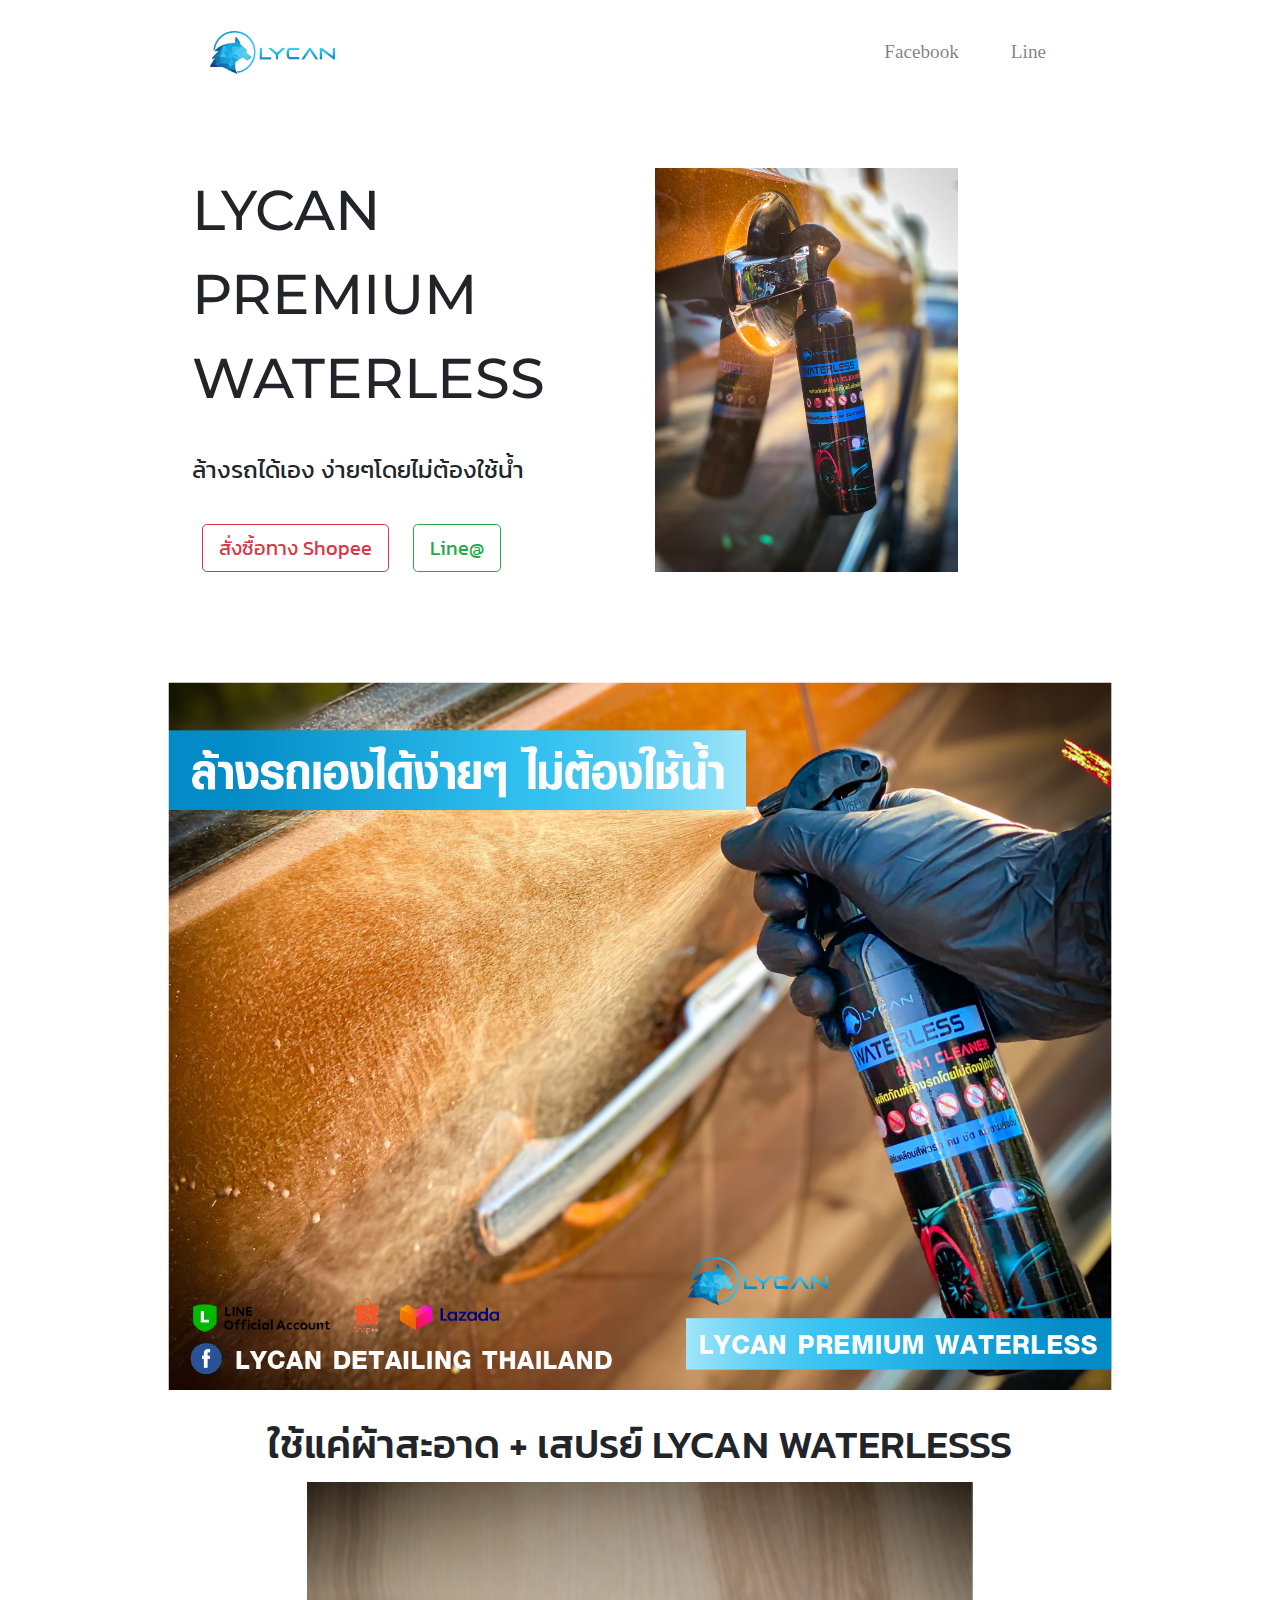
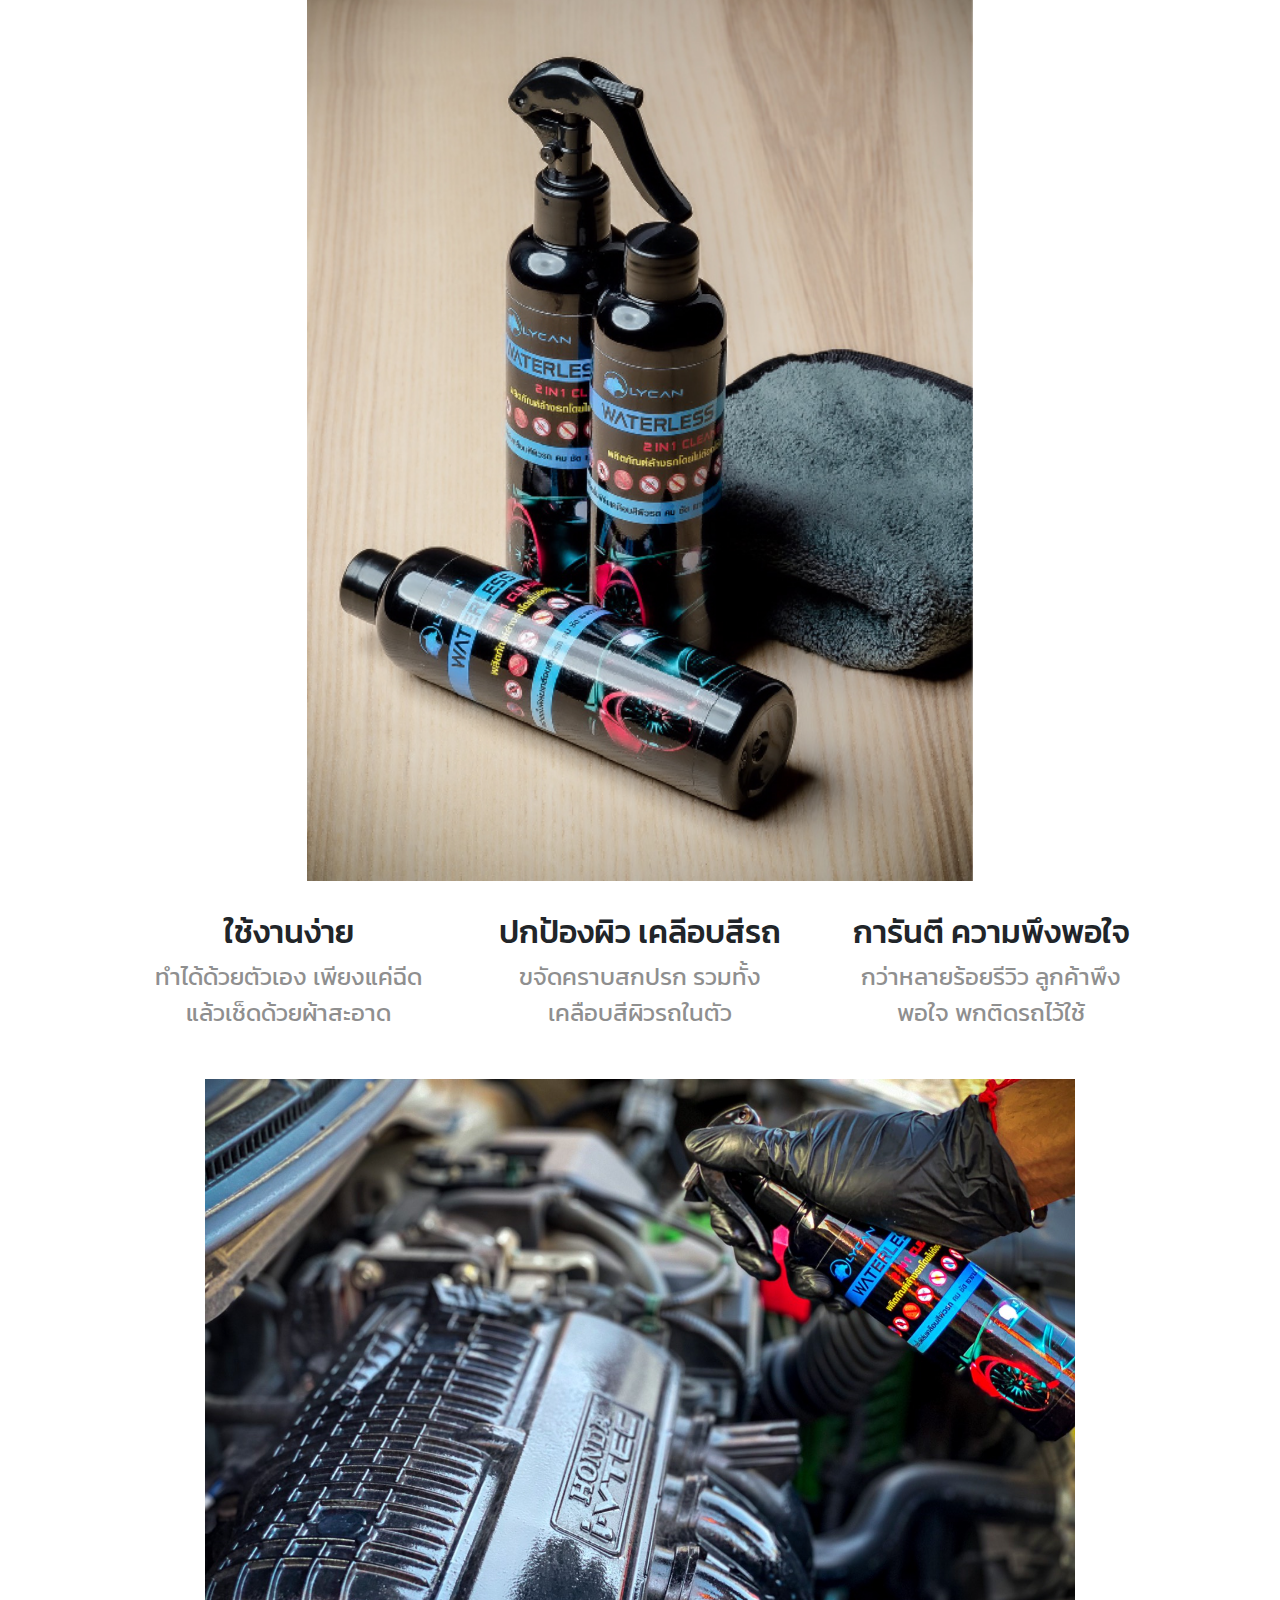
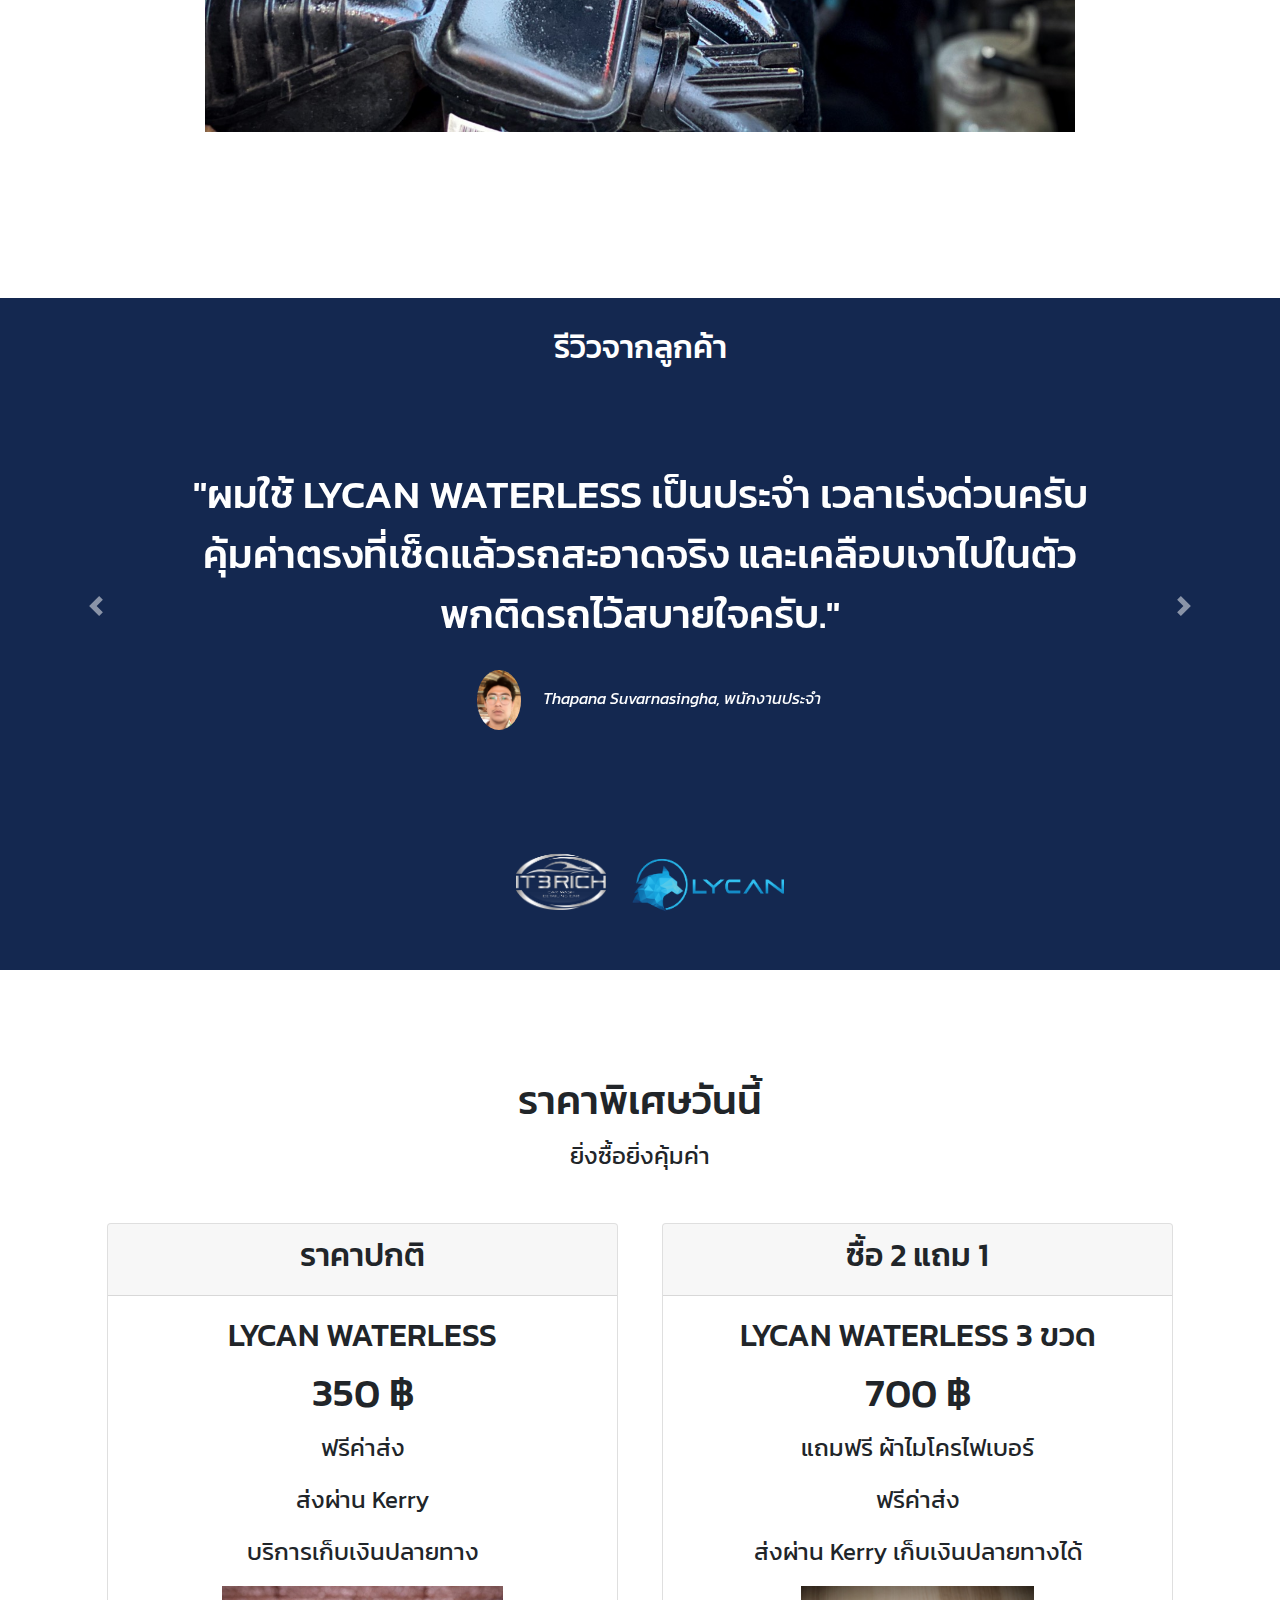
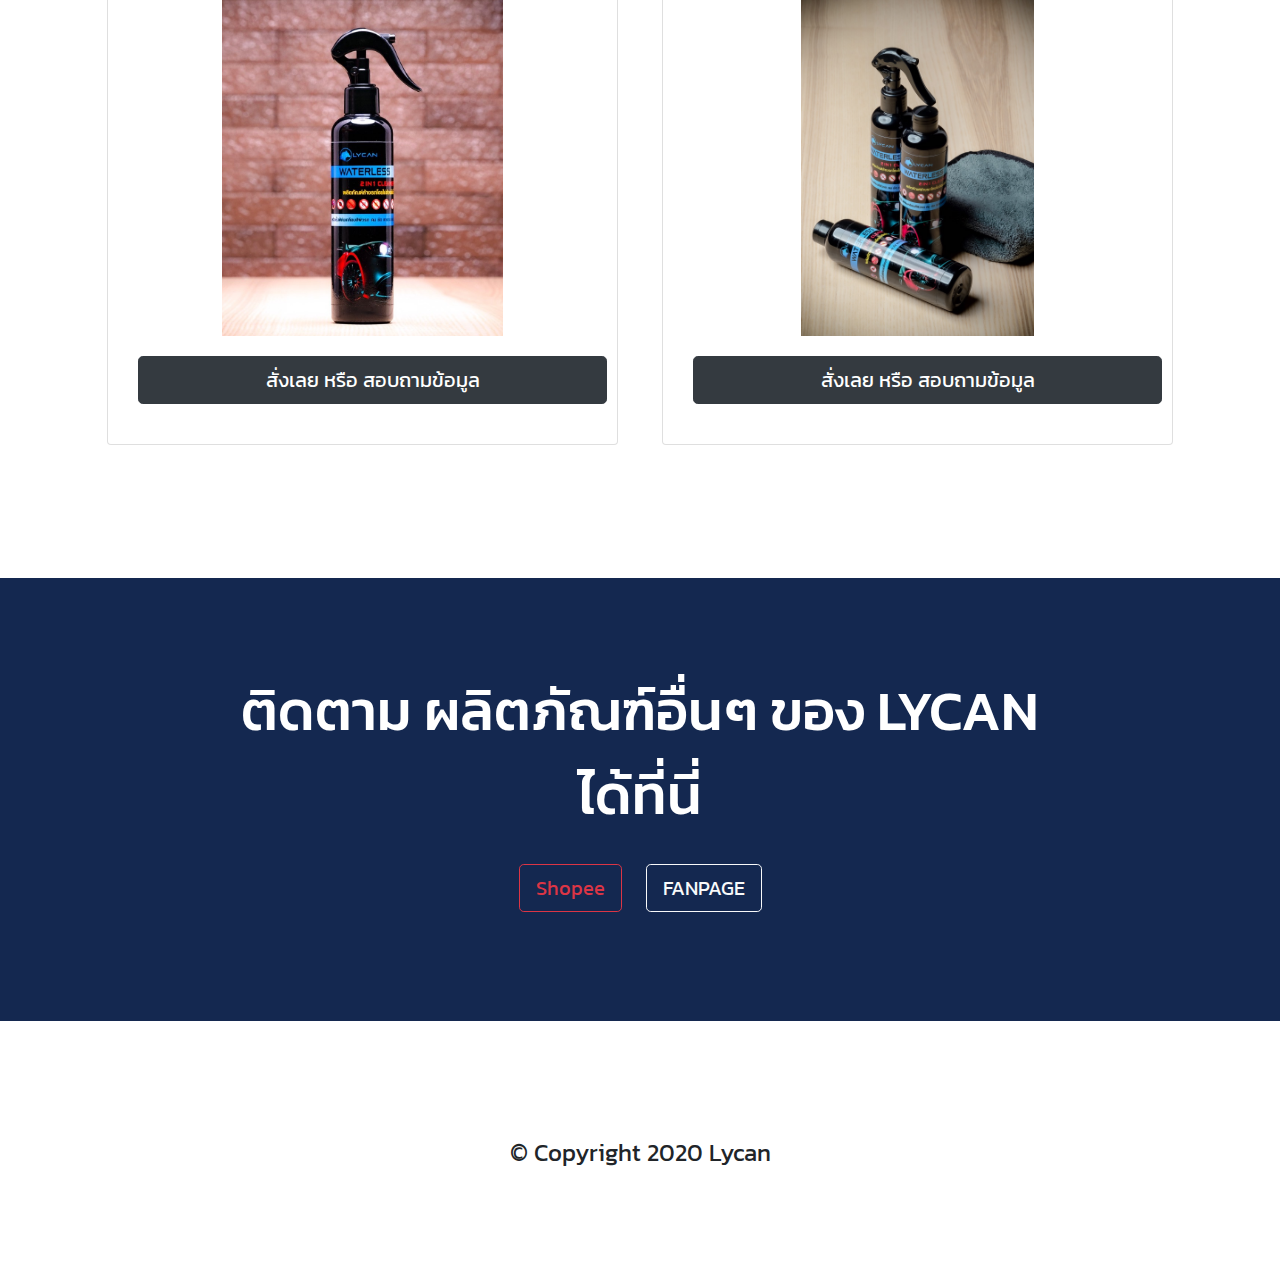
<file: index.html>
<!DOCTYPE html>
<html>

<head>
  <meta charset="utf-8" name="apple-mobile-web-app-capable" content="yes" >
  <title>LYCAN</title>




  <!-- google font -->
  <link rel="stylesheet" href="https://stackpath.bootstrapcdn.com/bootstrap/4.4.1/css/bootstrap.min.css" integrity="sha384-Vkoo8x4CGsO3+Hhxv8T/Q5PaXtkKtu6ug5TOeNV6gBiFeWPGFN9MuhOf23Q9Ifjh" crossorigin="anonymous">
  <link rel="stylesheet" href="css/styles.css">

  <!--
Font Awesome -->
  <link rel="stylesheet" href="https://use.fontawesome.com/releases/v5.13.0/css/all.css" integrity="sha384-Bfad6CLCknfcloXFOyFnlgtENryhrpZCe29RTifKEixXQZ38WheV+i/6YWSzkz3V" crossorigin="anonymous">


  <!-- Bootstrap -->
  <script src="https://code.jquery.com/jquery-3.4.1.slim.min.js" integrity="sha384-J6qa4849blE2+poT4WnyKhv5vZF5SrPo0iEjwBvKU7imGFAV0wwj1yYfoRSJoZ+n" crossorigin="anonymous"></script>
  <script src="https://cdn.jsdelivr.net/npm/popper.js@1.16.0/dist/umd/popper.min.js" integrity="sha384-Q6E9RHvbIyZFJoft+2mJbHaEWldlvI9IOYy5n3zV9zzTtmI3UksdQRVvoxMfooAo" crossorigin="anonymous"></script>
  <script src="https://stackpath.bootstrapcdn.com/bootstrap/4.4.1/js/bootstrap.min.js" integrity="sha384-wfSDF2E50Y2D1uUdj0O3uMBJnjuUD4Ih7YwaYd1iqfktj0Uod8GCExl3Og8ifwB6" crossorigin="anonymous"></script>
  <link href="https://fonts.googleapis.com/css2?family=Baloo+Tamma+2:wght@600&family=Montserrat:ital,wght@0,700;1,800&display=swap" rel="stylesheet">
<link href="https://fonts.googleapis.com/css?family=Kanit&display=swap" rel="stylesheet">
</head>

<body>

  <section id="title">
    <div class="container-fluid ">


      <!-- Nav Bar -->
      <nav class=" navbar navbar-expand-lg navbar-light">

        <a class="navbar-brand " href=""><img class="logo"src="images/LYCAN_LOGO.png" alt="LYCAN_LOGO"></a>

        <button class="navbar-toggler" type="button" data-toggle="collapse" data-target="#navbarTogglerDemo02" aria-controls="navbarTogglerDemo02" aria-expanded="false" aria-label="Toggle navigation">
          <span class="navbar-toggler-icon"></span>
        </button>


        <div class="collapse navbar-collapse" id="navbarTogglerDemo02">
          <ul class="navbar-nav ml-auto">
            <li class="nav-item">
              <a class="nav-link" href="#footer">Facebook</a>
            </li>
            <li class="nav-item">
              <a class="nav-link" href="#pricing">Line</a>
            </li>

          </ul>
        </div>

      </nav>



      <!-- Title -->

      <div class="row">

        <div class="col-lg-6 col-md-6 ">
          <h1 class="text-black">LYCAN PREMIUM WATERLESS</h1><br>
          <p>ล้างรถได้เอง ง่ายๆโดยไม่ต้องใช้น้ำ</p>
    <a href="https://bit.ly/3cNHzsi" class="btn btn-outline-danger btn-lg" role="button" aria-pressed="true" target="_blank"> <i class="fas fa-shopping-cart"></i> สั่งซื้อทาง Shopee</a>
    <a href="https://lin.ee/wOcbfnh" class="btn btn-outline-success btn-lg" role="button" aria-pressed="true" target="_blank"> <i class="fab fa-line"></i> Line@</a>
        </div>
        <div class="col-lg-6 col-md-6">
          <img class="title-image" src="images/S__4276242.jpg" alt="bottle">
        </div>
      </div>
    </div>

<!-- PIC ROW -->


<div class="container">


<div class="row">


<div class="col-lg-12 col-md-12 text-center">
  <img class="pic-feature"src="images/PR 2.jpg" alt="img-feature1">
  </div>
  <div class="col-lg-12 text-center">
    <br>
<h2> ใช้แค่ผ้าสะอาด + เสปรย์ LYCAN WATERLESSS</h2>
  </div>
  <br>
  <div class="col-lg-12 text-center">
<img class="pic-feature-1" src="images/S__1990661_0.jpg" alt="pr3">
  </div>

</div>

</div>


  </section>


  <!-- Features -->

  <section id="features">

    <div class="row">
      <div class="feature-box col-lg-4 col-md-4">
        <i class="icon fas fa-check-circle fa-4x"></i>
        <h3>ใช้งานง่าย</h3>
        <p class="p-feature">ทำได้ด้วยตัวเอง เพียงแค่ฉีดแล้วเช็ดด้วยผ้าสะอาด</p>
      </div>

      <div class="feature-box col-lg-4 col-md-4">
        <i class="icon fas fa-bullseye fa-4x"></i>
        <h3>ปกป้องผิว เคลีอบสีรถ</h3>
        <p class="p-feature">ขจัดคราบสกปรก รวมทั้งเคลือบสีผิวรถในตัว</p>
      </div>


      <div class="feature-box col-lg-4 col-md-4">
        <i class="icon fas fa-heart fa-4x"></i>
        <h3>การันตี ความพึงพอใจ</h3>
        <p class="p-feature">กว่าหลายร้อยรีวิว ลูกค้าพึงพอใจ พกติดรถไว้ใช้</p>
      </div>

      <div class="col-lg-12 col-md-12 text-center">

    <img class="pic-feature" src="images/S__4276243.jpg" alt="pr3">
      </div>



    </div>

  </section>


  <!-- Testimonials -->
  <section id="testimonials">
                 <h3 class="text-center">รีวิวจากลูกค้า</h3>
    <div id="testimonial-carousel" class="carousel slide" data-ride="carousel">
      <div class="carousel-inner">
        <div class="carousel-item active">
          <h2>"ผมใช้ LYCAN WATERLESS เป็นประจำ เวลาเร่งด่วนครับ คุ้มค่าตรงที่เช็ดแล้วรถสะอาดจริง และเคลือบเงาไปในตัว พกติดรถไว้สบายใจครับ."</h2>
          <img class="testimonial-image" src="images/Thapana.jpg" alt="dog-profile">
          <em>Thapana Suvarnasingha, พนักงานประจำ</em>
        </div>
        <div class="carousel-item">
          <h2 class="testimonial-text">"เป็นคนชอบขับ Bigbike ไปออกทริปบ่อยๆ พกLYCAN WATERLESS ไปด้วยตลอด ขนาดพกพาง่าย รถเงาวับตลอดทริปครับ."</h2>
          <img class="testimonial-image" src="images/Jet.jpg" alt="lady-profile">
          <em>Jetarin Pungbupha, ฟรีแลนซ์</em>
        </div>
      </div>
      <a class="carousel-control-prev" href="#testimonial-carousel" role="button" data-slide="prev">
        <span class="carousel-control-prev-icon" aria-hidden="true"></span>
        <span class="sr-only">Previous</span>
      </a>
      <a class="carousel-control-next" href="#testimonial-carousel" role="button" data-slide="next">
        <span class="carousel-control-next-icon" aria-hidden="true"></span>
        <span class="sr-only">Next</span>
      </a>
    </div>










  </section>


  <!-- Press -->

  <section id="press">
    <img class="press-logo" src="images/IT3RICH_Final.png" alt="tc-logo">
    <img class="press-logo-lycan" src="images/LYCAN_LOGO.png" alt="tnw-logo">

  </section>


  <!-- Pricing -->

  <section id="pricing">

    <h2>ราคาพิเศษวันนี้</h2>
    <p>ยิ่งซื้อยิ่งคุ้มค่า</p>


    <div class="row">


      <div class="pricing-colm col-lg-6 col-md-12">
        <div class="card">
          <div class="card-header">
            <h3>ราคาปกติ</h3>
          </div>

          <div class="card-body">
            <h3>LYCAN WATERLESS</h3>
            <h2>350 ฿</h2>
            <p>ฟรีค่าส่ง</p>
            <p>ส่งผ่าน Kerry</p>
            <p>บริการเก็บเงินปลายทาง</p>
            <img class="product-image"src="images/buy1.jpg" alt="product-img">
            <a href="https://lin.ee/wOcbfnh" class="btn btn-lg btn-block btn-dark" role="button" aria-pressed="true" target="_blank"> <i class="fab fa-line"></i> สั่งเลย หรือ สอบถามข้อมูล</a>

          </div>
        </div>
      </div>


      <div class="pricing-colm col-lg-6 col-md-12">

        <div class="card">
          <div class="card-header">
            <h3>ซื้อ 2 แถม 1</h3>
          </div>

          <div class="card-body">

            <h3>LYCAN WATERLESS 3 ขวด</h3>
            <h2>700 ฿</h2>
            <p>แถมฟรี ผ้าไมโครไฟเบอร์</p>
            <p>ฟรีค่าส่ง</p>
            <p>ส่งผ่าน Kerry เก็บเงินปลายทางได้</p>
            <img class="product-image"src="images/S__1990661.jpg" alt="">
    <a href="https://lin.ee/wOcbfnh" class="btn btn-lg btn-block btn-dark" role="button" aria-pressed="true" target="_blank"> <i class="fab fa-line"></i> สั่งเลย หรือ สอบถามข้อมูล</a>
          </div>
        </div>
      </div>

    </div>
  </section>


  <!-- Call to Action -->

  <section id="cta">

    <h3 class="cta-headings">ติดตาม ผลิตภัณฑ์อื่นๆ ของ LYCAN ได้ที่นี่</h3>
      <a href="https://bit.ly/3cNHzsi" class="btn btn-outline-danger btn-lg" role="button" aria-pressed="true" target="_blank"> <i class="fas fa-shopping-cart"></i> Shopee</a>
    <!-- <button type="button" class="btn btn-outline-danger btn-lg "> <i class="fas fa-shopping-cart"></i> Shopee</button> -->
<a href="https://www.facebook.com/lycanthailand/" class="btn btn-outline-light btn-lg" role="button" aria-pressed="true" target="_blank"> <i class="fab fa-facebook-f"></i> FANPAGE</a>

  </section>


  <!-- Footer -->

  <footer id="footer">
    <i class="social-icon fab fa-facebook-f"></i>
    <i class="social-ico far fa-envelope"></i>
    <p>© Copyright 2020 Lycan</p>

  </footer>


</body>

</html>
</file>
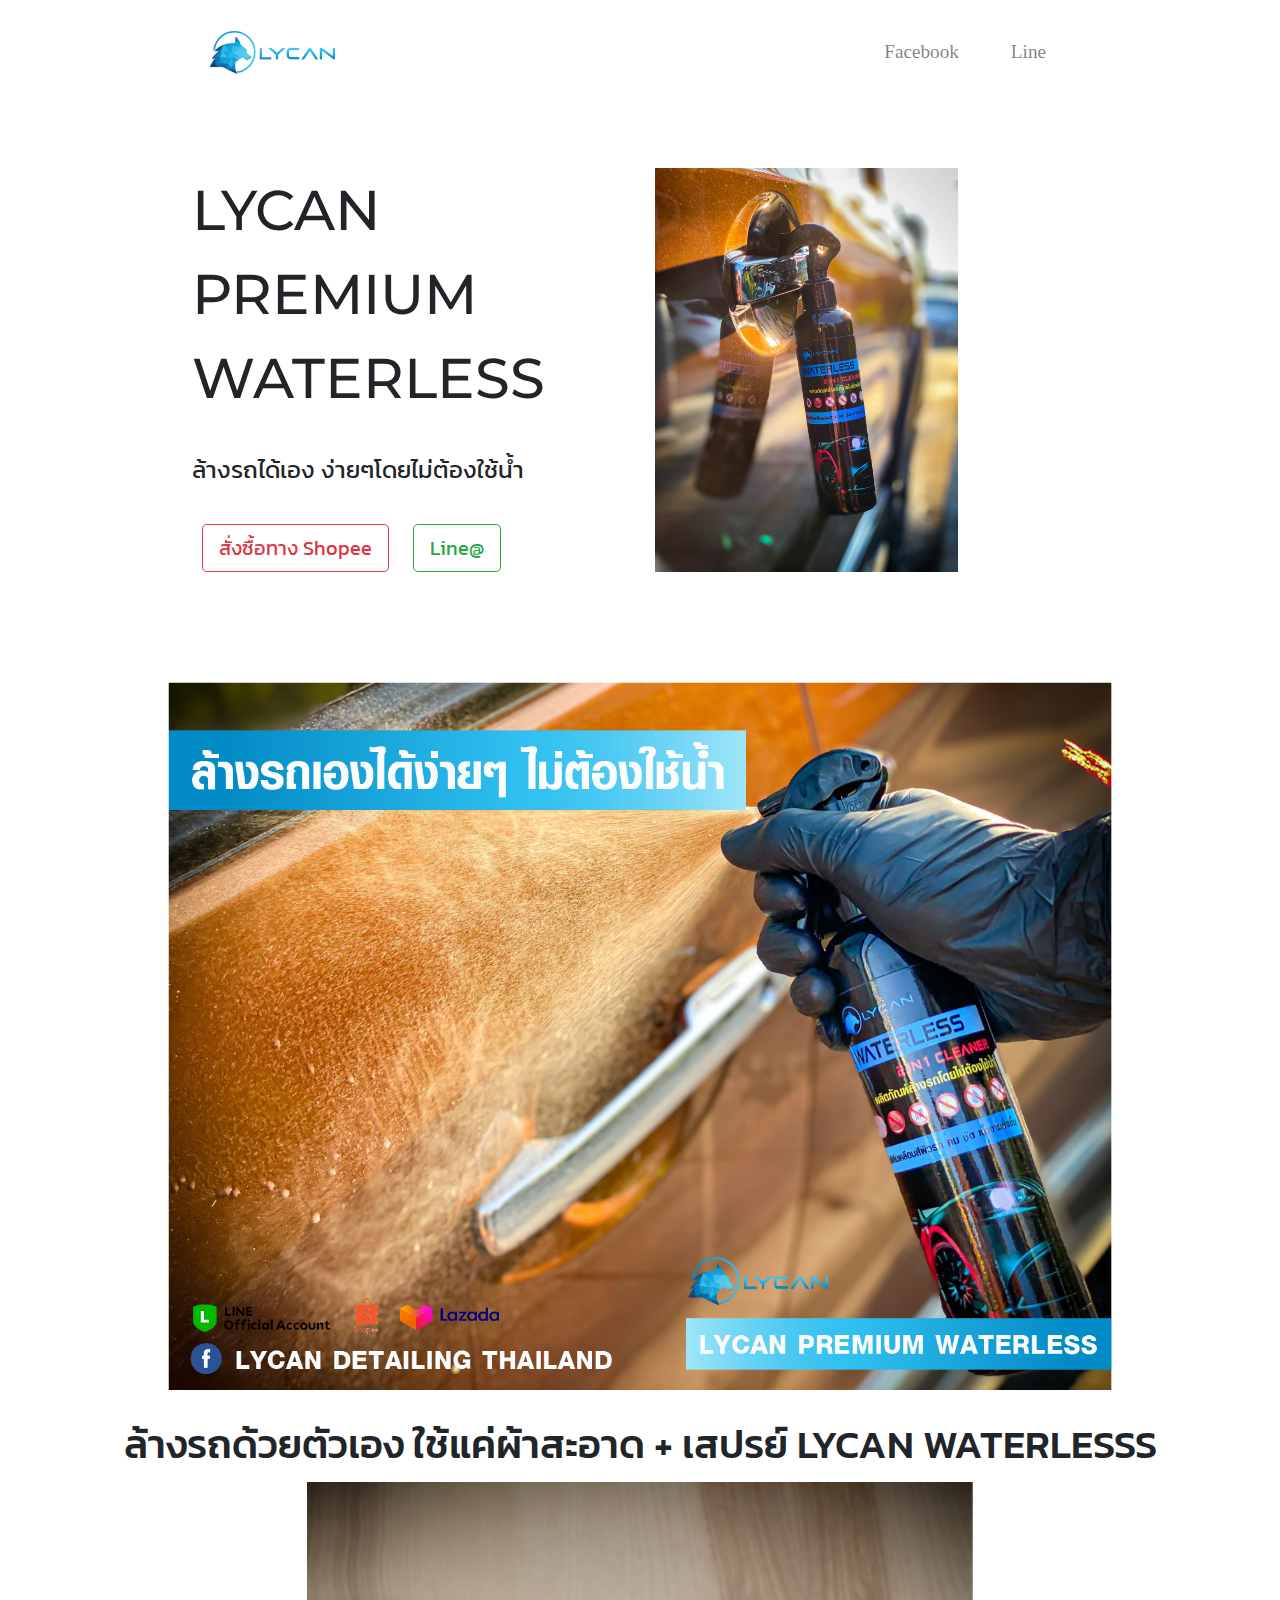
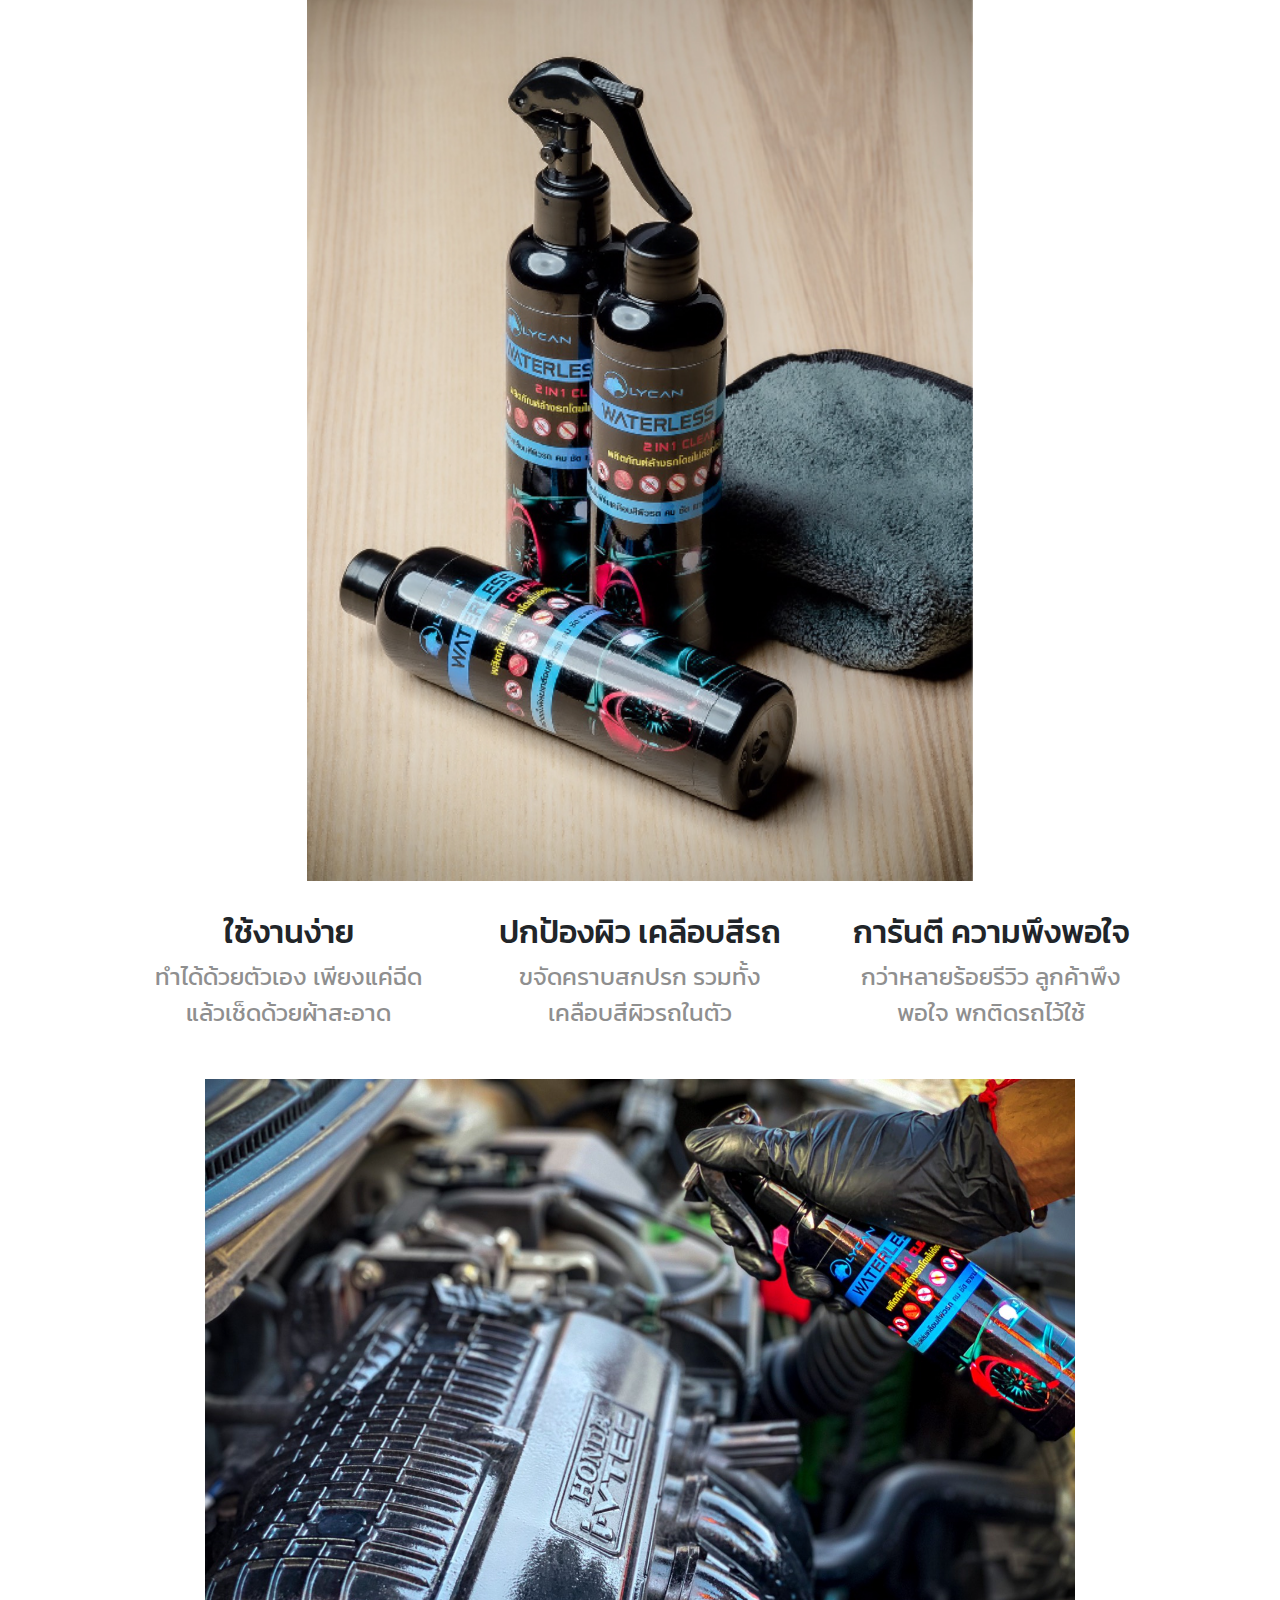
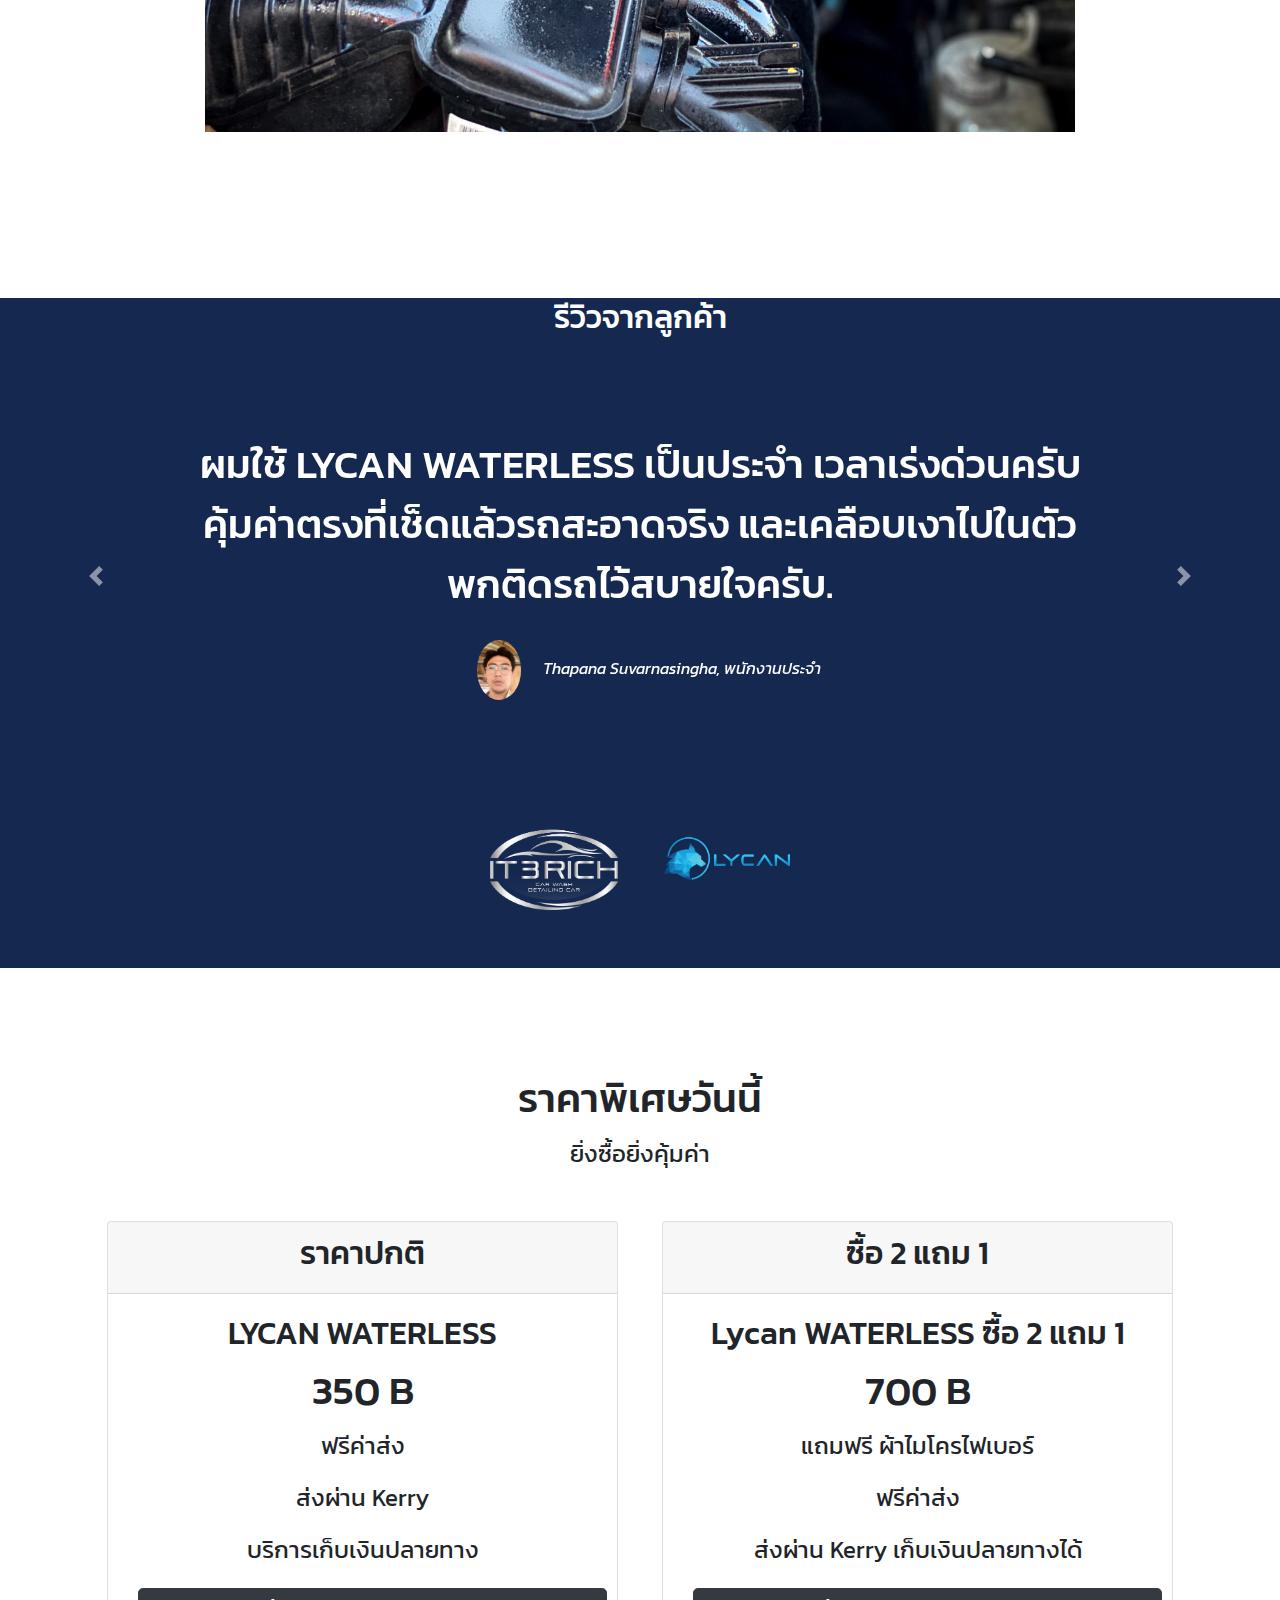
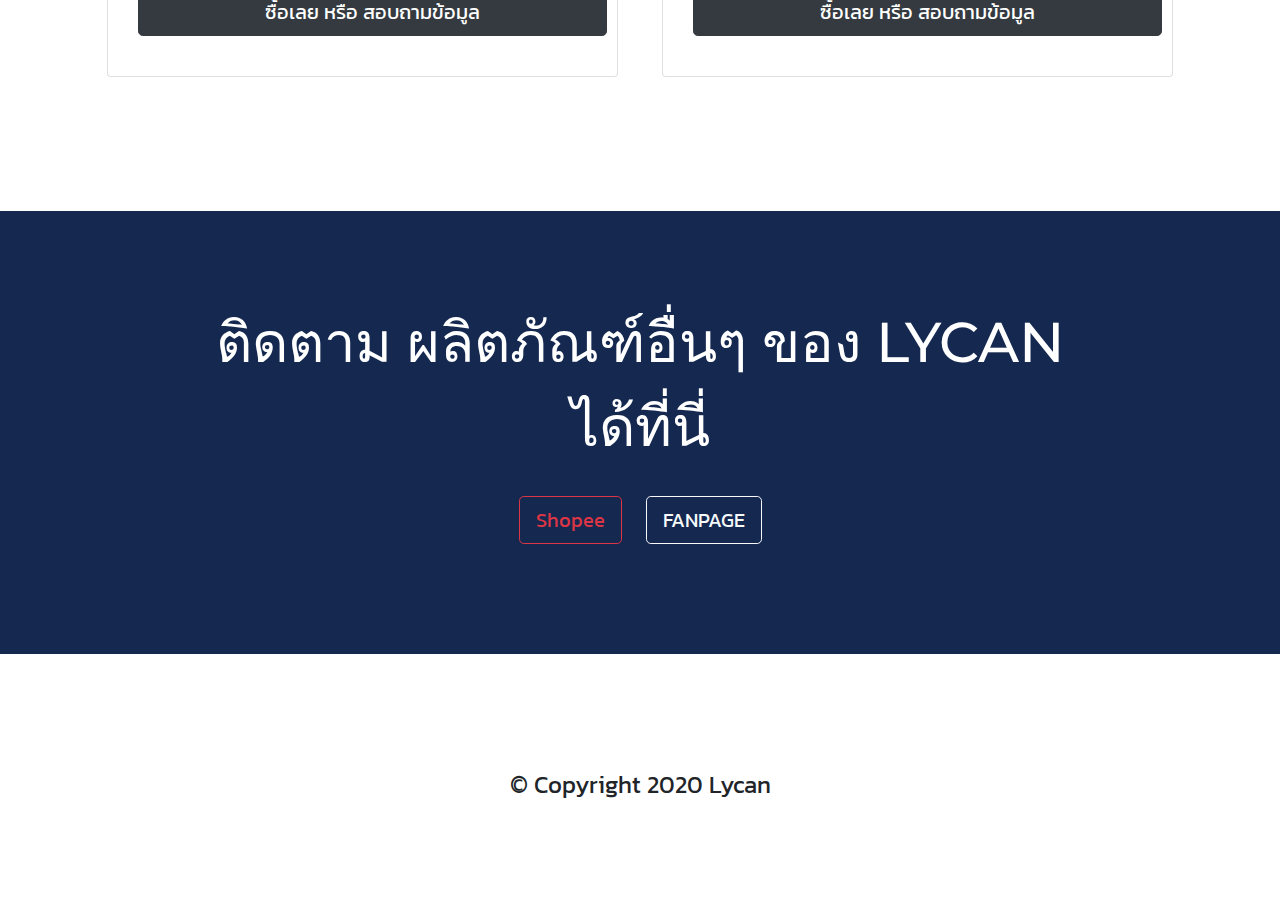
<file: LYCAN/index.html>
<!DOCTYPE html>
<html>

<head>
  <meta charset="utf-8">
  <title>LYCAN</title>




  <!-- google font -->
  <link rel="stylesheet" href="https://stackpath.bootstrapcdn.com/bootstrap/4.4.1/css/bootstrap.min.css" integrity="sha384-Vkoo8x4CGsO3+Hhxv8T/Q5PaXtkKtu6ug5TOeNV6gBiFeWPGFN9MuhOf23Q9Ifjh" crossorigin="anonymous">
  <link rel="stylesheet" href="css/styles.css">

  <!--
Font Awesome -->
  <link rel="stylesheet" href="https://use.fontawesome.com/releases/v5.13.0/css/all.css" integrity="sha384-Bfad6CLCknfcloXFOyFnlgtENryhrpZCe29RTifKEixXQZ38WheV+i/6YWSzkz3V" crossorigin="anonymous">


  <!-- Bootstrap -->
  <script src="https://code.jquery.com/jquery-3.4.1.slim.min.js" integrity="sha384-J6qa4849blE2+poT4WnyKhv5vZF5SrPo0iEjwBvKU7imGFAV0wwj1yYfoRSJoZ+n" crossorigin="anonymous"></script>
  <script src="https://cdn.jsdelivr.net/npm/popper.js@1.16.0/dist/umd/popper.min.js" integrity="sha384-Q6E9RHvbIyZFJoft+2mJbHaEWldlvI9IOYy5n3zV9zzTtmI3UksdQRVvoxMfooAo" crossorigin="anonymous"></script>
  <script src="https://stackpath.bootstrapcdn.com/bootstrap/4.4.1/js/bootstrap.min.js" integrity="sha384-wfSDF2E50Y2D1uUdj0O3uMBJnjuUD4Ih7YwaYd1iqfktj0Uod8GCExl3Og8ifwB6" crossorigin="anonymous"></script>
  <link href="https://fonts.googleapis.com/css2?family=Baloo+Tamma+2:wght@600&family=Montserrat:ital,wght@0,700;1,800&display=swap" rel="stylesheet">
<link href="https://fonts.googleapis.com/css?family=Kanit&display=swap" rel="stylesheet">
</head>

<body>

  <section id="title">
    <div class="container-fluid ">


      <!-- Nav Bar -->
      <nav class=" navbar navbar-expand-lg navbar-light">

        <a class="navbar-brand " href=""><img class="logo"src="images/LYCAN_LOGO.png" alt="LYCAN_LOGO"></a>

        <button class="navbar-toggler" type="button" data-toggle="collapse" data-target="#navbarTogglerDemo02" aria-controls="navbarTogglerDemo02" aria-expanded="false" aria-label="Toggle navigation">
          <span class="navbar-toggler-icon"></span>
        </button>


        <div class="collapse navbar-collapse" id="navbarTogglerDemo02">
          <ul class="navbar-nav ml-auto">
            <li class="nav-item">
              <a class="nav-link" href="#footer">Facebook</a>
            </li>
            <li class="nav-item">
              <a class="nav-link" href="#pricing">Line</a>
            </li>

          </ul>
        </div>

      </nav>



      <!-- Title -->

      <div class="row">

        <div class="col-lg-6 col-md-6 ">
          <h1 class="text-black">LYCAN PREMIUM WATERLESS</h1><br>
          <p>ล้างรถได้เอง ง่ายๆโดยไม่ต้องใช้น้ำ</p>
          <button type="button" class="btn btn-outline-danger btn-lg "> <i class="fas fa-shopping-cart"></i> สั่งซื้อทาง Shopee</button>
          <button type="button" class="btn btn-outline-success btn-lg"><i class="fab fa-line"></i> Line@</button>
        </div>
        <div class="col-lg-6 col-md-6">
          <img class="title-image" src="images/S__4276242.jpg" alt="bottle">
        </div>
      </div>
    </div>

<!-- PIC ROW -->


<div class="container">


<div class="row">


<div class="col-lg-12 col-md-12 text-center">
  <img class="pic-feature"src="images/PR 2.jpg" alt="img-feature1">
  </div>
  <div class="col-lg-12 text-center">
    <br>
<h2>ล้างรถด้วยตัวเอง ใช้แค่ผ้าสะอาด + เสปรย์ LYCAN WATERLESSS</h2>
  </div>
  <br>
  <div class="col-lg-12 text-center">
<img class="pic-feature-1" src="images/S__1990661_0.jpg" alt="pr3">
  </div>

</div>

</div>


  </section>


  <!-- Features -->

  <section id="features">

    <div class="row">
      <div class="feature-box col-lg-4 col-md-4">
        <i class="icon fas fa-check-circle fa-4x"></i>
        <h3>ใช้งานง่าย</h3>
        <p class="p-feature">ทำได้ด้วยตัวเอง เพียงแค่ฉีดแล้วเช็ดด้วยผ้าสะอาด</p>
      </div>

      <div class="feature-box col-lg-4 col-md-4">
        <i class="icon fas fa-bullseye fa-4x"></i>
        <h3>ปกป้องผิว เคลีอบสีรถ</h3>
        <p class="p-feature">ขจัดคราบสกปรก รวมทั้งเคลือบสีผิวรถในตัว</p>
      </div>


      <div class="feature-box col-lg-4 col-md-4">
        <i class="icon fas fa-heart fa-4x"></i>
        <h3>การันตี ความพึงพอใจ</h3>
        <p class="p-feature">กว่าหลายร้อยรีวิว ลูกค้าพึงพอใจ พกติดรถไว้ใช้</p>
      </div>

      <div class="col-lg-12 col-md-12 text-center">

    <img class="pic-feature" src="images/S__4276243.jpg" alt="pr3">
      </div>



    </div>

  </section>


  <!-- Testimonials -->
  <section id="testimonials">
                 <h3 class="text-center">รีวิวจากลูกค้า</h3>
    <div id="testimonial-carousel" class="carousel slide" data-ride="carousel">
      <div class="carousel-inner">
        <div class="carousel-item active">
          <h2>ผมใช้ LYCAN WATERLESS เป็นประจำ เวลาเร่งด่วนครับ คุ้มค่าตรงที่เช็ดแล้วรถสะอาดจริง และเคลือบเงาไปในตัว พกติดรถไว้สบายใจครับ.</h2>
          <img class="testimonial-image" src="images/Thapana.jpg" alt="dog-profile">
          <em>Thapana Suvarnasingha, พนักงานประจำ</em>
        </div>
        <div class="carousel-item">
          <h2 class="testimonial-text">เป็นคนชอบขับ Bigbike ไปออกทริปบ่อยๆ พกLYCAN WATERLESS ไปด้วยตลอด ขนาดพกพาง่าย รถเงาวับตลอดทริปครับ.</h2>
          <img class="testimonial-image" src="images/Jet.jpg" alt="lady-profile">
          <em>Jetarin Pungbupha, ฟรีแลนซ์</em>
        </div>
      </div>
      <a class="carousel-control-prev" href="#testimonial-carousel" role="button" data-slide="prev">
        <span class="carousel-control-prev-icon" aria-hidden="true"></span>
        <span class="sr-only">Previous</span>
      </a>
      <a class="carousel-control-next" href="#testimonial-carousel" role="button" data-slide="next">
        <span class="carousel-control-next-icon" aria-hidden="true"></span>
        <span class="sr-only">Next</span>
      </a>
    </div>










  </section>


  <!-- Press -->

  <section id="press">
    <img class="press-logo" src="images/IT3RICH_Final.png" alt="tc-logo">
    <img class="press-logo" src="images/LYCAN_LOGO.png" alt="tnw-logo">

  </section>


  <!-- Pricing -->

  <section id="pricing">

    <h2>ราคาพิเศษวันนี้</h2>
    <p>ยิ่งซื้อยิ่งคุ้มค่า</p>


    <div class="row">


      <div class="pricing-colm col-lg-6 col-md-6">
        <div class="card">
          <div class="card-header">
            <h3>ราคาปกติ</h3>
          </div>

          <div class="card-body">
            <h3>LYCAN WATERLESS</h3>
            <h2>350 B</h2>
            <p>ฟรีค่าส่ง</p>
            <p>ส่งผ่าน Kerry</p>
            <p>บริการเก็บเงินปลายทาง</p>
            <button type="button" class="btn btn-lg btn-block btn-dark">ซื้อเลย หรือ สอบถามข้อมูล</button>
          </div>
        </div>
      </div>


      <div class="pricing-colm col-lg-6 col-md-6">

        <div class="card">
          <div class="card-header">
            <h3>ซื้อ 2 แถม 1</h3>
          </div>

          <div class="card-body">

            <h3>Lycan WATERLESS ซื้อ 2 แถม 1</h3>
            <h2>700 B</h2>
            <p>แถมฟรี ผ้าไมโครไฟเบอร์</p>
            <p>ฟรีค่าส่ง</p>
            <p>ส่งผ่าน Kerry เก็บเงินปลายทางได้</p>
            <button type="button" class="btn btn-lg btn-block btn-dark">ซื้อเลย หรือ สอบถามข้อมูล</button>
          </div>
        </div>
      </div>

    </div>
  </section>


  <!-- Call to Action -->

  <section id="cta">

    <h3 class="cta-headings">ติดตาม ผลิตภัณฑ์อื่นๆ ของ LYCAN ได้ที่นี่</h3>
    <button type="button" class="btn btn-outline-danger btn-lg "> <i class="fas fa-shopping-cart"></i> Shopee</button>
    <button type="button" class="btn btn-outline-light btn-lg"><i class="fab fa-facebook-f"></i> FANPAGE</button>

  </section>


  <!-- Footer -->

  <footer id="footer">
    <i class="social-icon fab fa-facebook-f"></i>
    <i class="social-icon fab fa-twitter"></i>
    <i class="social-icon fab fa-instagram"></i>
    <i class="social-ico far fa-envelope"></i>
    <p>© Copyright 2020 Lycan</p>

  </footer>


</body>

</html>
</file>
<file: css/styles.css>
#title {
  background-color: #fff;
}



.logo{
width: 20%;
}

body {
  font-family: 'Kanit';
}

p{
  font-size: 1.5rem;
}

.container-fluid {
  padding: 0 15% 7%;
}

h1 {
  font-family: 'Montserrat';
  font-size: 3.5rem;
  line-height: 1.5;
}

.navbar-brand {
  font-family: 'Baloo Tamma 2', cursive;
  font-size: 3rem;
}

.nav-link{

}


.navbar {
  padding-bottom: 4.5rem;
}

.btn {
  margin: 20px 10px;
}

.nav-item {
  font-family: 'Montserrat-light';
  font-size: 1.2rem;
  width: auto;
  padding: 0 18px;
}

.rotated {

  /* Equal to rotateZ(45deg) */
}

.title-image {
  right: 30%;
  width: 70%;
  position: static;
}

/* PIC ROW */
.pic-feature{
  width: 85%;

}

.pic-feature-1{
width: 60%;
align-items: stretch;


}





/*
Features */
#features {
  padding: 0 10% 13%;
  text-align: center;
 position: relative;
}

@media (max-width: 1028px) {
#title{
  text-align: center;
}

.title-image{
transform: rotate(0);
position: static;

}

}

.feature-box1 {
padding: 0 10%;

}


.feature-box {
  padding: 3%;
}

h3 {
  font-size: 2rem;
}

.p-feature {
  color: #8f8f8f;
}

.icon {
  color: #0030b8;
  margin-bottom: 1rem;
}

.icon:hover {
  color: #6efff2;
}

/* testimonials */
#testimonials {
  background-color: #142850;
  text-align: center;
  color: white;
  padding-top: 30px
}

h2 {
  font-family: 'Kanit';
  font-size: 2.5rem;
  line-height: 1.5;
}

.testimonial-image {
  width: 5%;
  border-radius: 100%;
  margin: 2%;
}

.carousel-item {
  padding: 7% 15%;
}

#press {
  background-color: #142850;
  text-align: center;
  padding-bottom: 3%;
}

.press-logo {
  width: 7%;
  margin: 0 20px 20px;
}
.press-logo-lycan{
width: 12%;

}

/* SECTION PRICING */

#pricing{
padding: 100px;
text-align: center;
}

.product-image {
height: 350px;
}


.pricing-colm{

  padding: 3% 2%;
}



#cta {

background-color: #142850;
padding: 7% 15%;
text-align: center;
color: #fff;
}

.cta-headings{
font-family: 'Kanit';
font-size: 3.5rem;
line-height: 1.5;
}

#footer{
  padding: 7% 15%;
text-align: center;

}


.social-icon{
  margin: 20px 10px;
}
</file>
<file: LYCAN/css/styles.css>
#title {
  background-color: #fff;
}



.logo{
width: 20%;
}

body {
  font-family: 'Kanit';
}

p{
  font-size: 1.5rem;
}

.container-fluid {
  padding: 0 15% 7%;
}

h1 {
  font-family: 'Montserrat';
  font-size: 3.5rem;
  line-height: 1.5;
}

.navbar-brand {
  font-family: 'Baloo Tamma 2', cursive;
  font-size: 3rem;
}

.nav-link{

}


.navbar {
  padding-bottom: 4.5rem;
}

.btn {
  margin: 20px 10px;
}

.nav-item {
  font-family: 'Montserrat-light';
  font-size: 1.2rem;
  width: auto;
  padding: 0 18px;
}

.rotated {

  /* Equal to rotateZ(45deg) */
}

.title-image {
  right: 30%;
  width: 70%;
  position: static;
}

/* PIC ROW */
.pic-feature{
  width: 85%;

}

.pic-feature-1{
width: 60%;
align-items: stretch;


}





/*
Features */
#features {
  padding: 0 10% 13%;
  text-align: center;
 position: relative;
}

@media (max-width: 1028px) {
#title{
  text-align: center;
}

.title-image{
transform: rotate(0);
position: static;

}

}

.feature-box1 {
padding: 0 10%;

}


.feature-box {
  padding: 3%;
}

h3 {
  font-size: 2rem;
}

.p-feature {
  color: #8f8f8f;
}

.icon {
  color: #0030b8;
  margin-bottom: 1rem;
}

.icon:hover {
  color: #6efff2;
}

/* testimonials */
#testimonials {
  background-color: #142850;
  text-align: center;
  color: white;
}

h2 {
  font-family: 'Kanit';
  font-size: 2.5rem;
  line-height: 1.5;
}

.testimonial-image {
  width: 5%;
  border-radius: 100%;
  margin: 2%;
}

.carousel-item {
  padding: 7% 15%;
}

#press {
  background-color: #142850;
  text-align: center;
  padding-bottom: 3%;
}

.press-logo {
  width: 10%;
  margin: 0 20px 20px;
}

/* SECTION PRICING */

#pricing{
padding: 100px;
text-align: center;
}


.pricing-colm{

  padding: 3% 2%;
}



#cta {

background-color: #142850;
padding: 7% 15%;
text-align: center;
color: #fff;
}

.cta-headings{
font-family: 'Montserrat';
font-size: 3.5rem;
line-height: 1.5;
}

#footer{
  padding: 7% 15%;
text-align: center;

}


.social-icon{
  margin: 20px 10px;
}
</file>
